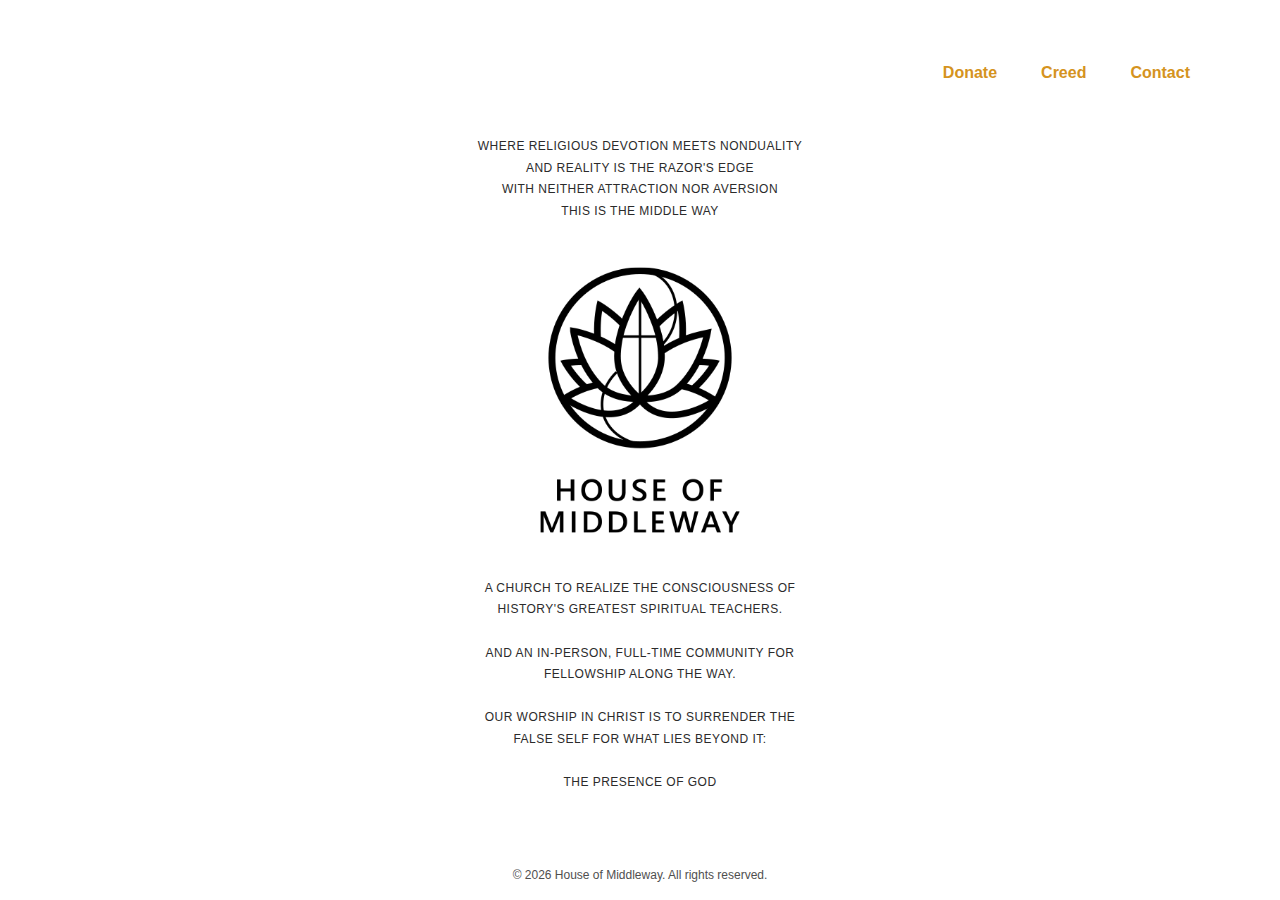
<file: index.html>
<!DOCTYPE html>
<html lang="en">
<head>
  <meta charset="UTF-8" />
  <meta name="viewport" content="width=device-width, initial-scale=1.0">
  <title>House of Middleway</title>
  <link rel="stylesheet" href="css/style.css?v=6" />
  <link rel="icon" type="image/x-icon" href="favicon.ico">
</head>
<body class="home">
  <nav class="navbar">
    <div class="nav-content">
      <a href="index.html" class="nav-logo">
        <img src="images/HMW logo black.png" alt="House of Middleway Logo" class="logo-img">
      </a>
      <ul class="nav-links">
        <li><a href="donate.html">Donate</a></li>
        <li><a href="creed.html">Creed</a></li>
        <li><a href="contact.html" class="active">Contact</a></li>
      </ul>
    </div>
  </nav>
  <div class="container">
    <p class="hero-above">
      Where religious devotion meets nonduality<br>
      And Reality is the razor's edge<br>
      With neither attraction nor aversion<br>
      This is the middle way
    </p>

    <img src="images/HMW logo black.png" alt="House of Middleway Logo" class="hero-logo">

    <p class="hero-below">
      A church to realize the consciousness of history's greatest spiritual teachers.<br>
      <br>
      And an in-person, full-time community for fellowship along the way.<br>
      <br>
      Our worship in Christ is to surrender the false self for what lies beyond it:<br>
      <br>
      The Presence of God
    </p>
  </div>
  <footer>
    <p>
      © 2026 House of Middleway. All rights reserved.
    </p>
  </footer>
</body>
</html>
</file>
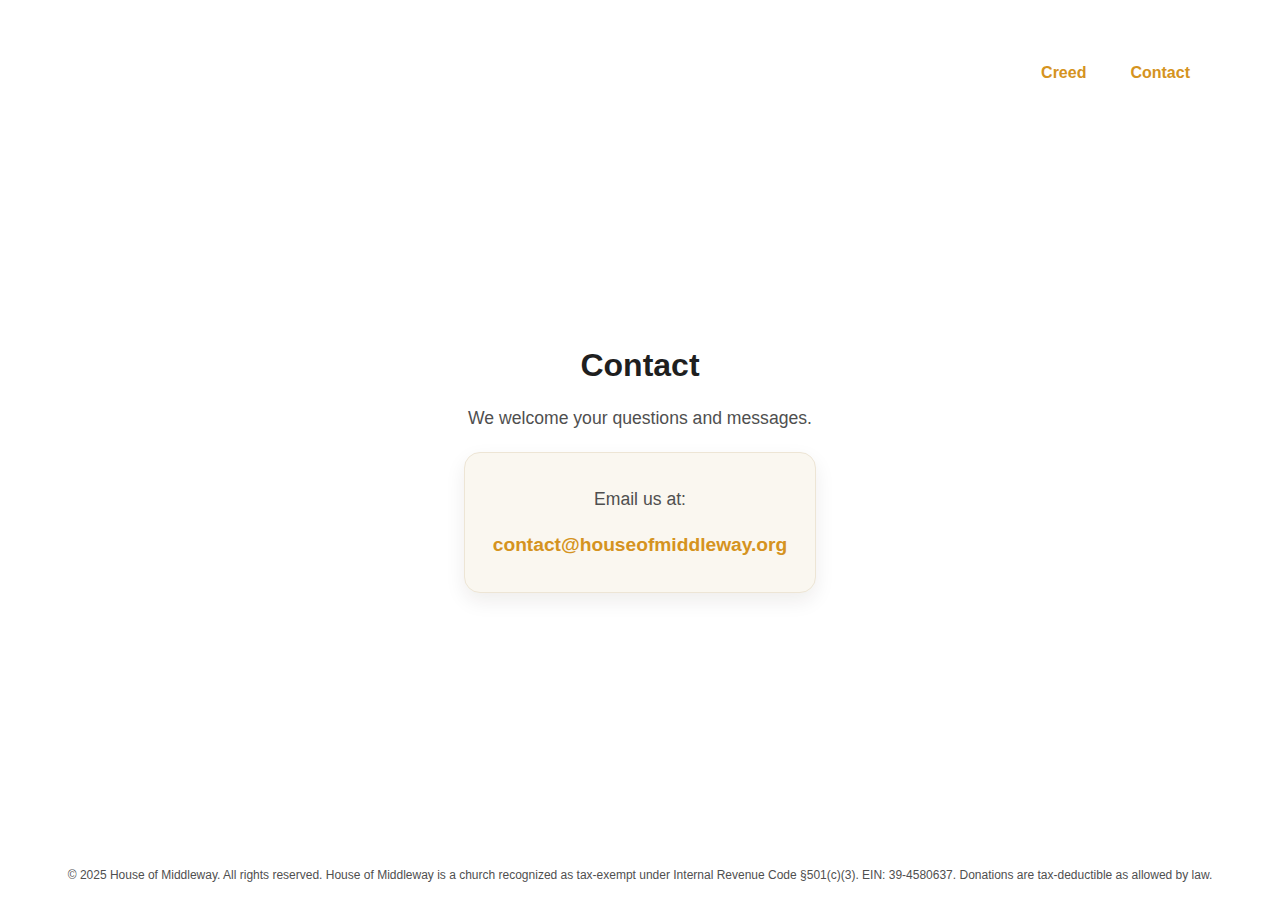
<file: contact.html>
<!DOCTYPE html>
<html lang="en">
<head>
  <meta charset="UTF-8" />
  <meta name="viewport" content="width=device-width, initial-scale=1.0" />
  <title>Contact | House of Middleway</title>
  <link rel="stylesheet" href="css/style.css?v=4" />
  <link rel="icon" type="image/x-icon" href="favicon.ico">
</head>
<body>
    <nav class="navbar">
        <div class="nav-content">
            <a href="index.html" class="nav-logo">
                <img src="images/HMW logo white.png" alt="House of Middleway Logo" class="logo-img">
            </a>
            <ul class="nav-links">
                <li><a href="creed.html">Creed</a></li>
                <li><a href="contact.html" class="active">Contact</a></li>
            </ul>
        </div>
    </nav>
    <main class="contact-container">
        <h1>Contact</h1>
        <p>We welcome your questions and messages.</p>

        <div class="contact-card">
            <p>Email us at:</p>
            <a href="mailto:contact@houseofmiddleway.org" class="contact-email">contact@houseofmiddleway.org</a>
        </div>
    </main>
    <footer>
        <p>
            © 2025 House of Middleway. All rights reserved. 
            House of Middleway is a church recognized as tax-exempt under Internal Revenue Code §501(c)(3). EIN: 39-4580637. 
            Donations are tax-deductible as allowed by law.
        </p>
    </footer>
</body>
</html>
</file>
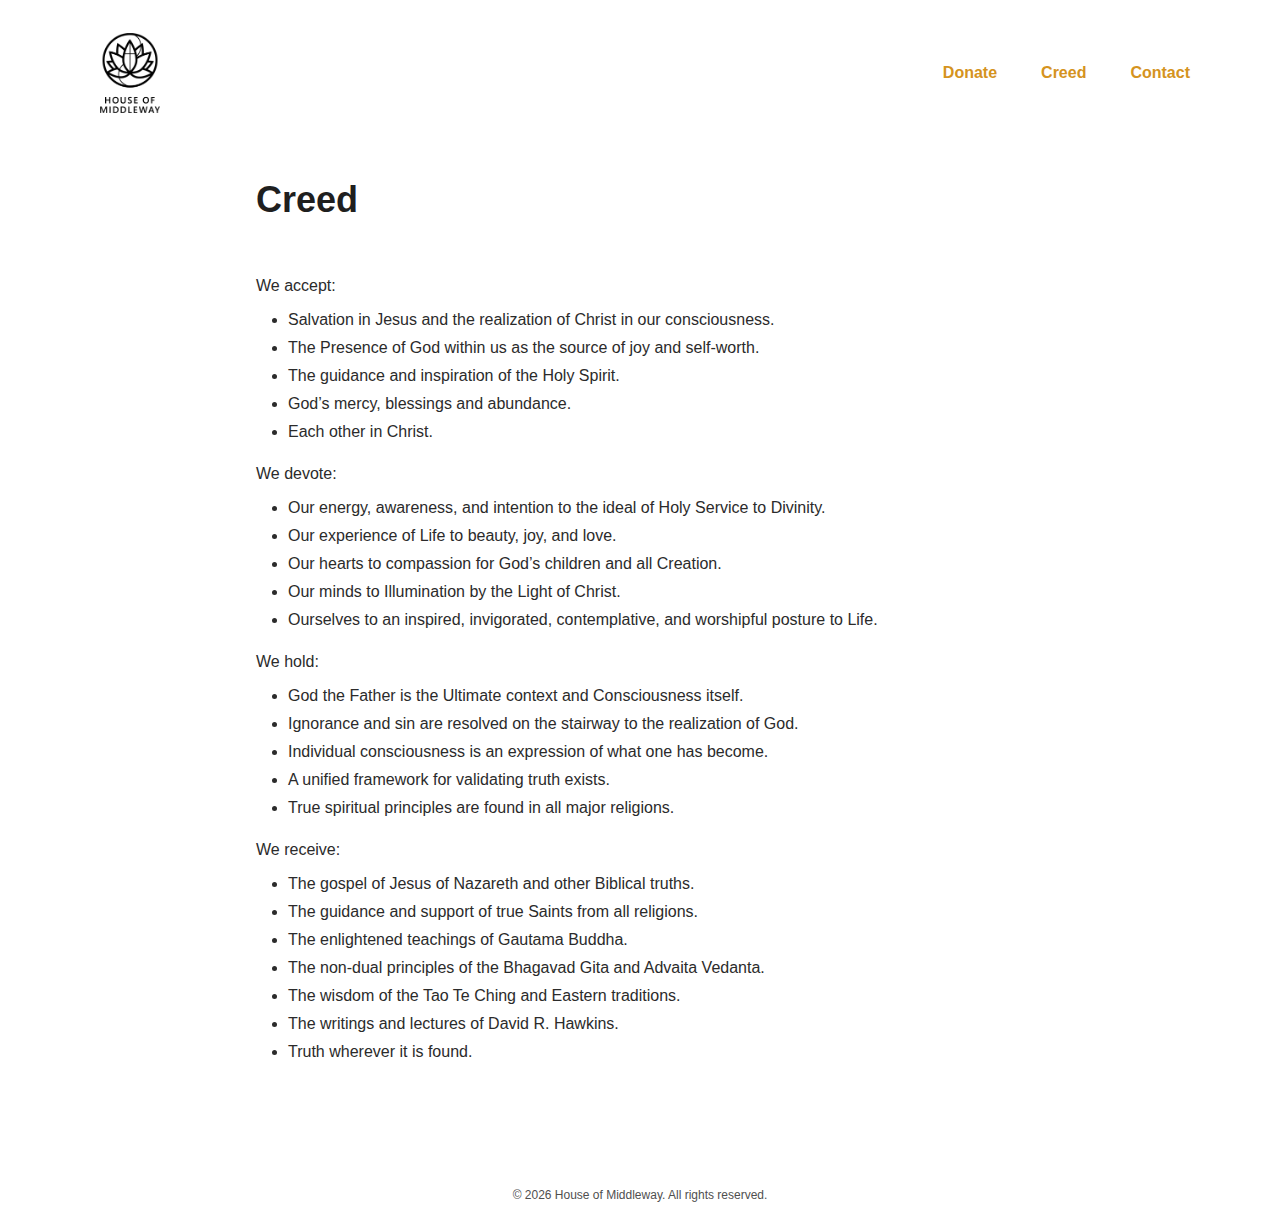
<file: creed.html>
<!DOCTYPE html>
<html lang="en">
<head>
  <meta charset="UTF-8" />
  <meta name="viewport" content="width=device-width, initial-scale=1.0" />
  <title>Creed | House of Middleway</title>
    <link rel="stylesheet" href="css/style.css?v=7" />
  <link rel="icon" type="image/x-icon" href="favicon.ico">
</head>
<body>
    <nav class="navbar">
        <div class="nav-content">
            <a href="index.html" class="nav-logo">
                <img src="images/HMW logo black.png" alt="House of Middleway Logo" class="logo-img">
            </a>
            <ul class="nav-links">
                <li><a href="donate.html">Donate</a></li>
                <li><a href="creed.html">Creed</a></li>
                <li><a href="contact.html" class="active">Contact</a></li>
            </ul>
        </div>
    </nav>
  <div class="page">
    <main class="creed-container">
        <h1>Creed</h1>
        <div class="creed-content">
            <p>We accept:</p>
            <ul>
                <li>Salvation in Jesus and the realization of Christ in our consciousness.</li>
                <li>The Presence of God within us as the source of joy and self-worth.</li>
                <li>The guidance and inspiration of the Holy Spirit.</li>
                <li>God’s mercy, blessings and abundance.</li>
                <li>Each other in Christ.</li>
            </ul>

            <p>We devote:</p>
            <ul>
                <li>Our energy, awareness, and intention to the ideal of Holy Service to Divinity.</li>
                <li>Our experience of Life to beauty, joy, and love.</li>
                <li>Our hearts to compassion for God’s children and all Creation.</li>
                <li>Our minds to Illumination by the Light of Christ.</li>
                <li>Ourselves to an inspired, invigorated, contemplative, and worshipful posture to Life.</li>
            </ul>

            <p>We hold:</p>
            <ul>
                <li>God the Father is the Ultimate context and Consciousness itself.</li>
                <li>Ignorance and sin are resolved on the stairway to the realization of God.</li>
                <li>Individual consciousness is an expression of what one has become.</li>
                <li>A unified framework for validating truth exists.</li>
                <li>True spiritual principles are found in all major religions.</li>
            </ul>

            <p>We receive:</p>
            <ul>
                <li>The gospel of Jesus of Nazareth and other Biblical truths.</li>
                <li>The guidance and support of true Saints from all religions.</li>
                <li>The enlightened teachings of Gautama Buddha.</li>
                <li>The non-dual principles of the Bhagavad Gita and Advaita Vedanta.</li>
                <li>The wisdom of the Tao Te Ching and Eastern traditions.</li>
                <li>The writings and lectures of David R. Hawkins.</li>
                <li>Truth wherever it is found.</li>
            </ul>
        </div>
    </main>

    <footer>
        <p>
                        © 2026 House of Middleway. All rights reserved.
        </p>
    </footer>
  </div>
</body>
</html>
</file>
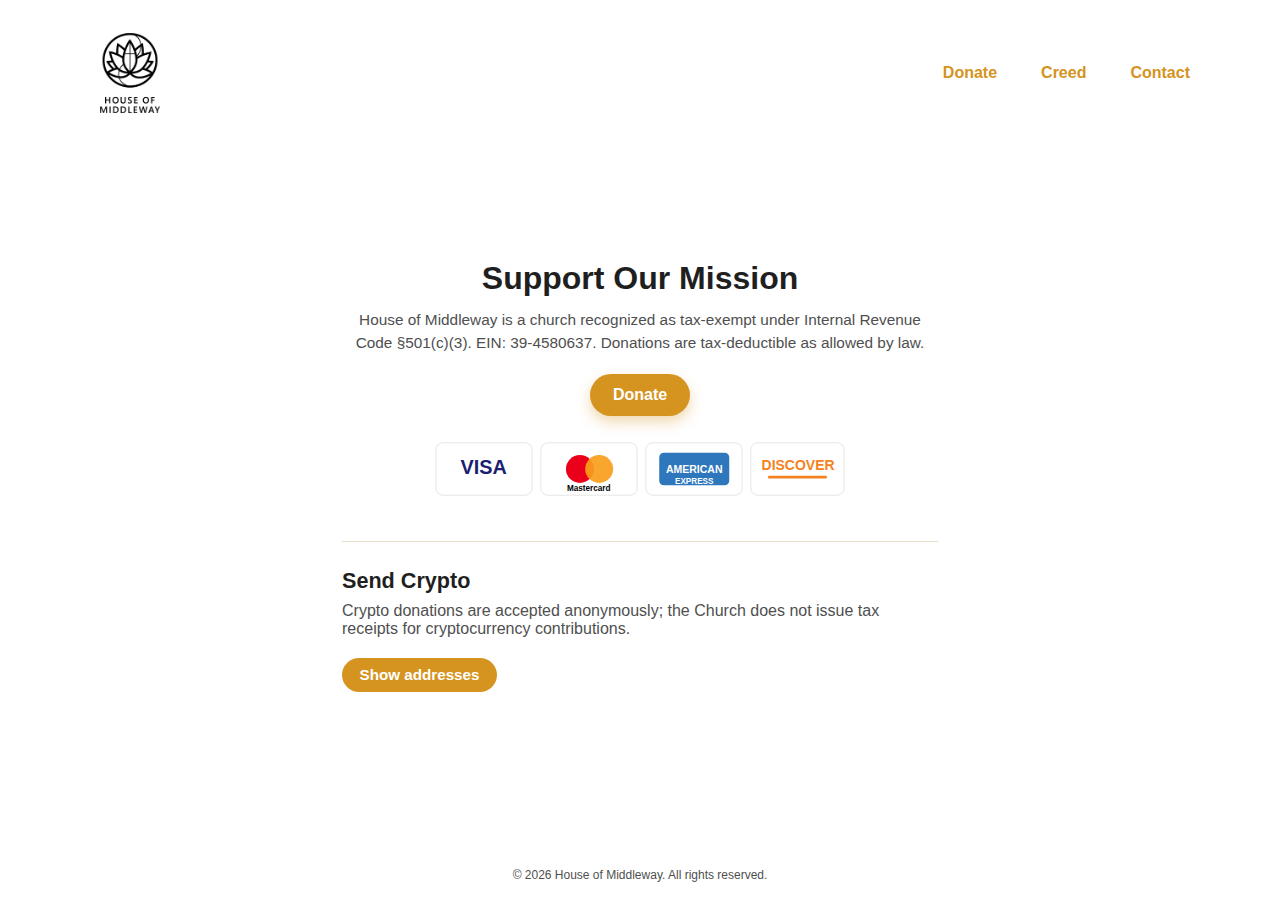
<file: donate.html>
<!DOCTYPE html>
<html lang="en">
<head>
  <meta charset="UTF-8" />
  <meta name="viewport" content="width=device-width, initial-scale=1.0" />
  <title>Donate | House of Middleway</title>
  <link rel="stylesheet" href="css/style.css?v=4" />
  <link rel="icon" type="image/x-icon" href="favicon.ico">
</head>
<body>
  <nav class="navbar">
    <div class="nav-content">
      <a href="index.html" class="nav-logo">
        <img src="images/HMW logo black.png" alt="House of Middleway Logo" class="logo-img">
      </a>
      <ul class="nav-links">
        <li><a href="donate.html" class="active">Donate</a></li>
        <li><a href="creed.html">Creed</a></li>
        <li><a href="contact.html">Contact</a></li>
      </ul>
    </div>
  </nav>

  <main class="donate-container">
    <section class="donate-card">
      <h1>Support Our Mission</h1>
      <p class="donation-note">House of Middleway is a church recognized as tax-exempt under Internal Revenue Code §501(c)(3). EIN: 39-4580637. Donations are tax-deductible as allowed by law.</p>

      <a
        class="donate-button"
        href="https://www.paypal.com/donate/?hosted_button_id=ZZVTYCVW98JYG"
        target="_blank"
        rel="noopener noreferrer"
      >
        Donate
      </a>

      <img
        src="images/card-providers.svg"
        alt="Accepted card providers: Visa, Mastercard, American Express, and Discover"
        class="card-providers"
      >

      <section class="crypto-donate" aria-labelledby="crypto-donate-heading">
        <h2 id="crypto-donate-heading">Send Crypto</h2>
        <p>Crypto donations are accepted anonymously; the Church does not issue tax receipts for cryptocurrency contributions.</p>

        <button
          type="button"
          class="crypto-toggle"
          id="crypto-toggle"
          aria-controls="crypto-addresses"
          aria-expanded="false"
        >
          Show addresses
        </button>

        <div class="crypto-box" id="crypto-addresses" hidden>
          <div class="crypto-entry">
            <div class="crypto-entry-header">
              <h3>Bitcoin</h3>
              <a class="crypto-link" href="bitcoin:bc1qs7xw63u2jpk063mergd30vszmzacvsvuflcjuk">Open in wallet</a>
            </div>
            <p class="crypto-address">bc1qs7xw63u2jpk063mergd30vszmzacvsvuflcjuk</p>
          </div>

          <div class="crypto-entry">
            <div class="crypto-entry-header">
              <h3>EVM</h3>
            </div>
            <p class="crypto-note">Use this address for supported EVM-compatible networks.</p>
            <p class="crypto-address">0x1fB1CEa377a6Ae898EdBcA8B951038CF0FD25BE3</p>
          </div>
        </div>
      </section>
    </section>
  </main>

  <footer>
    <p>
      © 2026 House of Middleway. All rights reserved.
    </p>
  </footer>

  <script>
    const cryptoToggle = document.getElementById("crypto-toggle");
    const cryptoAddresses = document.getElementById("crypto-addresses");

    if (cryptoToggle && cryptoAddresses) {
      cryptoToggle.addEventListener("click", () => {
        const isHidden = cryptoAddresses.hasAttribute("hidden");

        if (isHidden) {
          cryptoAddresses.removeAttribute("hidden");
          cryptoToggle.setAttribute("aria-expanded", "true");
          cryptoToggle.textContent = "Hide addresses";
        } else {
          cryptoAddresses.setAttribute("hidden", "");
          cryptoToggle.setAttribute("aria-expanded", "false");
          cryptoToggle.textContent = "Show addresses";
        }
      });
    }
  </script>
</body>
</html>
</file>
<file: css/style.css>
/* ==============================
   Base Styles
============================== */
html, body {
  margin: 0;
  padding: 0;
  height: 100%;
}

body {
  display: flex;
  flex-direction: column;
  min-height: 100dvh;
  font-family: Arial,sans-serif;
  color: #1f1f1f;
  background: #fff;
}

:root {
  --panel-bg: #faf7f0;
  --accent: #d59320;
  --accent-rgb: 213,147,32;
  --accent-contrast: #fff;
  --muted-text: #4f4f4f;
  --radius: 16px;
  --container-max: 1100px;
}

/* ==============================
   Navbar
============================== */
.navbar {
  top: 0;
  padding: 1.75rem 1rem;
}

.nav-content {
  display: flex;
  justify-content: space-between;
  align-items: center;
  max-width: 1100px;
  margin: 0 auto;
}

.nav-logo {
  color: #1f1f1f;
  font-size: 18px;
  font-weight: 600;
  text-decoration: none;
  text-shadow: none;
  padding: 5px 10px;
  border-radius: 6px;
}

body.home .nav-logo {
  visibility: hidden; /* invisible but keeps space */
}

.logo-img {
  height: 80px;
  width: auto;
  vertical-align: middle;
  filter: none;
}

.nav-links {
  display: flex;
  gap: 20px;
  margin: 0;
  padding: 0;
  list-style: none;
}

.nav-links a {
  color: #d59320;
  font-size: 16px;
  font-weight: 700;
  text-decoration: none;
  padding: 0.25rem 0;
  transition: opacity 0.2s ease;
}

.nav-links a.active {
  font-weight: 700;
}

/* ==============================
   Donate Page
============================== */
.donate-container {
  flex: 1;
  display: flex;
  flex-direction: column;
  justify-content: center;
  align-items: center;
  text-align: center;
  padding: 1rem;
  max-width: 900px;
  margin: 0 auto;
  transform: translateY(-22px);
}

.donate-card {
  background: transparent;
  padding: 28px 22px;
  width: 100%;
  max-width: 640px;
  border-radius: 0;
  box-sizing: border-box;
  box-shadow: none;
  border: 0;
}

.donate-card h1 {
  margin: 0 0 0.7rem;
  font-size: 2rem;
  color: #1f1f1f;
  text-shadow: none;
}

.donate-card p {
  margin: 0 0 1.25rem;
  color: var(--muted-text);
}

.donation-note {
  font-size: 0.96rem;
  line-height: 1.5;
}

.donate-button {
  display: inline-block;
  background: var(--accent);
  color: var(--accent-contrast);
  text-decoration: none;
  font-weight: 700;
  padding: 0.75rem 1.4rem;
  border-radius: 999px;
  box-shadow: 0 6px 14px rgba(var(--accent-rgb), 0.35);
  transition: transform 0.2s ease, box-shadow 0.2s ease;
}

.donate-button:hover {
  transform: translateY(-2px);
  box-shadow: 0 10px 18px rgba(var(--accent-rgb), 0.42);
}

.card-providers {
  margin: 1.3rem auto 0;
  width: 100%;
  max-width: 420px;
  height: auto;
  display: block;
}

.crypto-donate {
  margin-top: 2.5rem;
  padding-top: 1.6rem;
  border-top: 1px solid #e8deca;
  text-align: left;
}

.crypto-donate h2 {
  margin: 0 0 0.5rem;
  font-size: 1.35rem;
}

.crypto-toggle {
  display: inline-block;
  background: var(--accent);
  color: var(--accent-contrast);
  border: 0;
  border-radius: 999px;
  padding: 0.55rem 1.1rem;
  font-weight: 700;
  font-size: 0.95rem;
  cursor: pointer;
}

.crypto-box {
  background: #fff;
  border: 1px solid #e6ddcb;
  border-radius: 12px;
  padding: 0.75rem 0.8rem;
  margin-top: 0.7rem;
}

.crypto-entry + .crypto-entry {
  margin-top: 0.7rem;
  padding-top: 0.7rem;
  border-top: 1px solid #eee4d1;
}

.crypto-entry-header {
  display: flex;
  align-items: center;
  justify-content: space-between;
  gap: 0.75rem;
  margin-bottom: 0.45rem;
}

.crypto-entry-header h3 {
  margin: 0 0 0.25rem;
  font-size: 1rem;
}

.crypto-link {
  display: inline-block;
  margin-bottom: 0.45rem;
  color: var(--accent);
  font-weight: 600;
  text-decoration: none;
}

.crypto-note {
  margin: 0 0 0.45rem;
}

.crypto-address {
  margin: 0;
  padding: 0.6rem 0.7rem;
  background: #f7f3ea;
  border-radius: 10px;
  color: #1f1f1f;
  font-size: 0.92rem;
  line-height: 1.45;
  overflow-wrap: anywhere;
  word-break: break-word;
}

/* ==============================
   Hero / Main Container
============================== */
.container {
  flex: 1;
  display: flex;
  flex-direction: column;
  justify-content: center;
  align-items: center;
  text-align: center;

  /* adjust vertical position */
  padding-top: 0; /* reset */
  transform: translateY(-33px);
}

.hero-logo {
  max-width: 200px;
  height: auto;
  margin-top: 2.8rem;
  margin-bottom: 2.8rem;
  filter: none;
}

.hero-above,
.hero-below {
  max-width: 390px;
  margin: 0;
  padding: 0 1.2rem;
  font-size: 0.75rem;
  font-weight: 500;
  line-height: 1.8;
  color: #2b2b2b;
  text-transform: uppercase;
  letter-spacing: 0.04em;
  box-sizing: border-box;
}

/* ==============================
   Creed Page
============================== */
.creed-container {
  flex: 1;
  display: flex;
  flex-direction: column;
  justify-content: flex-start;
  align-items: flex-start;
  max-width: 800px;
  margin: 0 auto 40px;
  padding: 2rem 1rem;
  text-align: left;
  box-sizing: border-box;
}

.creed-container h1 {
  font-size: 36px;
  line-height: 44px;
  margin: 0 0 1rem;
  width: 100%;
  color: #1f1f1f;
  text-shadow: none;
}

.creed-content {
  background: transparent;
  padding: 18px 0;
  border-radius: 0;
  border: 0;
}

.creed-container p {
  line-height: 28px;
  margin-bottom: 0.5rem;
  color: #2b2b2b;
  text-shadow: none;
}

.creed-container li {
  color: #2b2b2b;
}

.creed-container ul {
  margin: 0.25rem 0 1rem 2rem;
  padding: 0;
}

.creed-container li {
  margin-bottom: 0.25rem;
  line-height: 1.5;
}

/* ==============================
   Contact Page
============================== */
.contact-container {
  flex: 1;
  display: flex;
  flex-direction: column;
  justify-content: center;
  align-items: center;
  text-align: center;

  padding-left: 1rem;
  padding-right: 1rem;
  max-width: 900px;
  margin: 0 auto 0;
  gap: 7px;

  /* adjust vertical position */
  padding-top: 0; /* reset */
  transform: translateY(-28px);
}

.contact-container h1 {
  font-size: 2rem;
  margin: 0;
  color: #1f1f1f;
  text-shadow: none;
}

.contact-container p {
  font-size: 1.1rem;
  color: var(--muted-text);
  text-shadow: none;
  margin-bottom: 1rem;
}

.contact-card {
  background: var(--panel-bg);
  padding: 36px 28px;
  box-sizing: border-box;     /* ensure padding included inside width */
  width: 100%;
  max-width: 640px;
  border-radius: var(--radius);
  box-shadow: 0 8px 20px rgba(39,31,17,0.08);
  border: 1px solid #ede5d5;
}

.contact-card p {
  margin-top: 0;
}

.contact-email {
  display: inline-block;
  margin-top: 0.5rem;
  color: var(--accent);
  font-size: 1.2rem;
  font-weight: 600;
  text-decoration: none;
}

/* ==============================
   Footer
============================== */
footer {
  background: transparent;
  text-align: center;
  font-size: 12px;
  line-height: 18px;
  padding: 16px 12px calc(16px + env(safe-area-inset-bottom));
  color: #4f4f4f;
  box-sizing: border-box;
  border-top: 0;
}

footer p {
  margin: 0;
  color: #4f4f4f;
}

/* ==============================
   Responsive
============================== */
@media (max-width: 600px) {
  .creed-container {
    padding-top: 25px;
  }

  /* mobile adjustments for contact page */
  .contact-container {
    padding-top: 28px;
    margin-bottom: 28px;
  }

  .donate-container {
    transform: none;
    padding-top: 28px;
    margin-bottom: 22px;
  }

  .donate-card {
    padding: 24px 18px;
  }
}

@media (min-width: 900px) {
  .nav-links {
    gap: 44px;
  }
}
</file>
